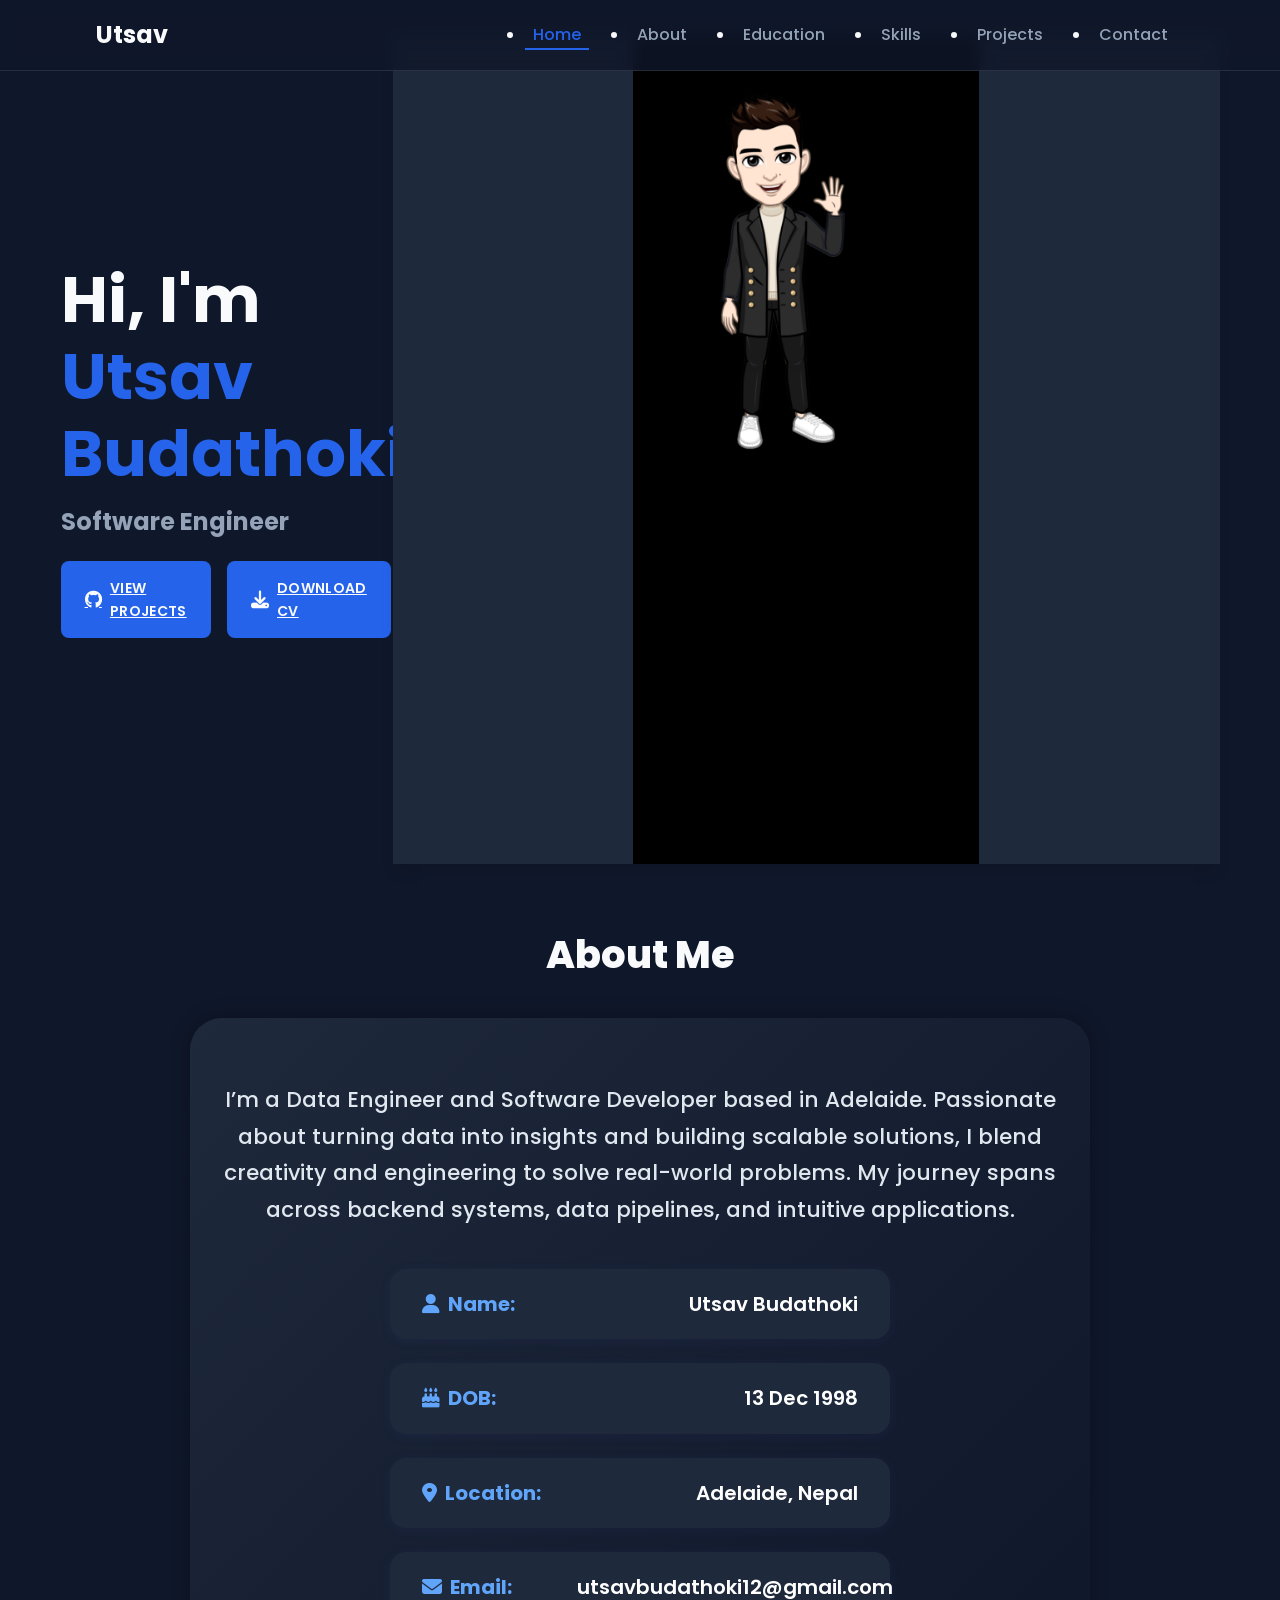
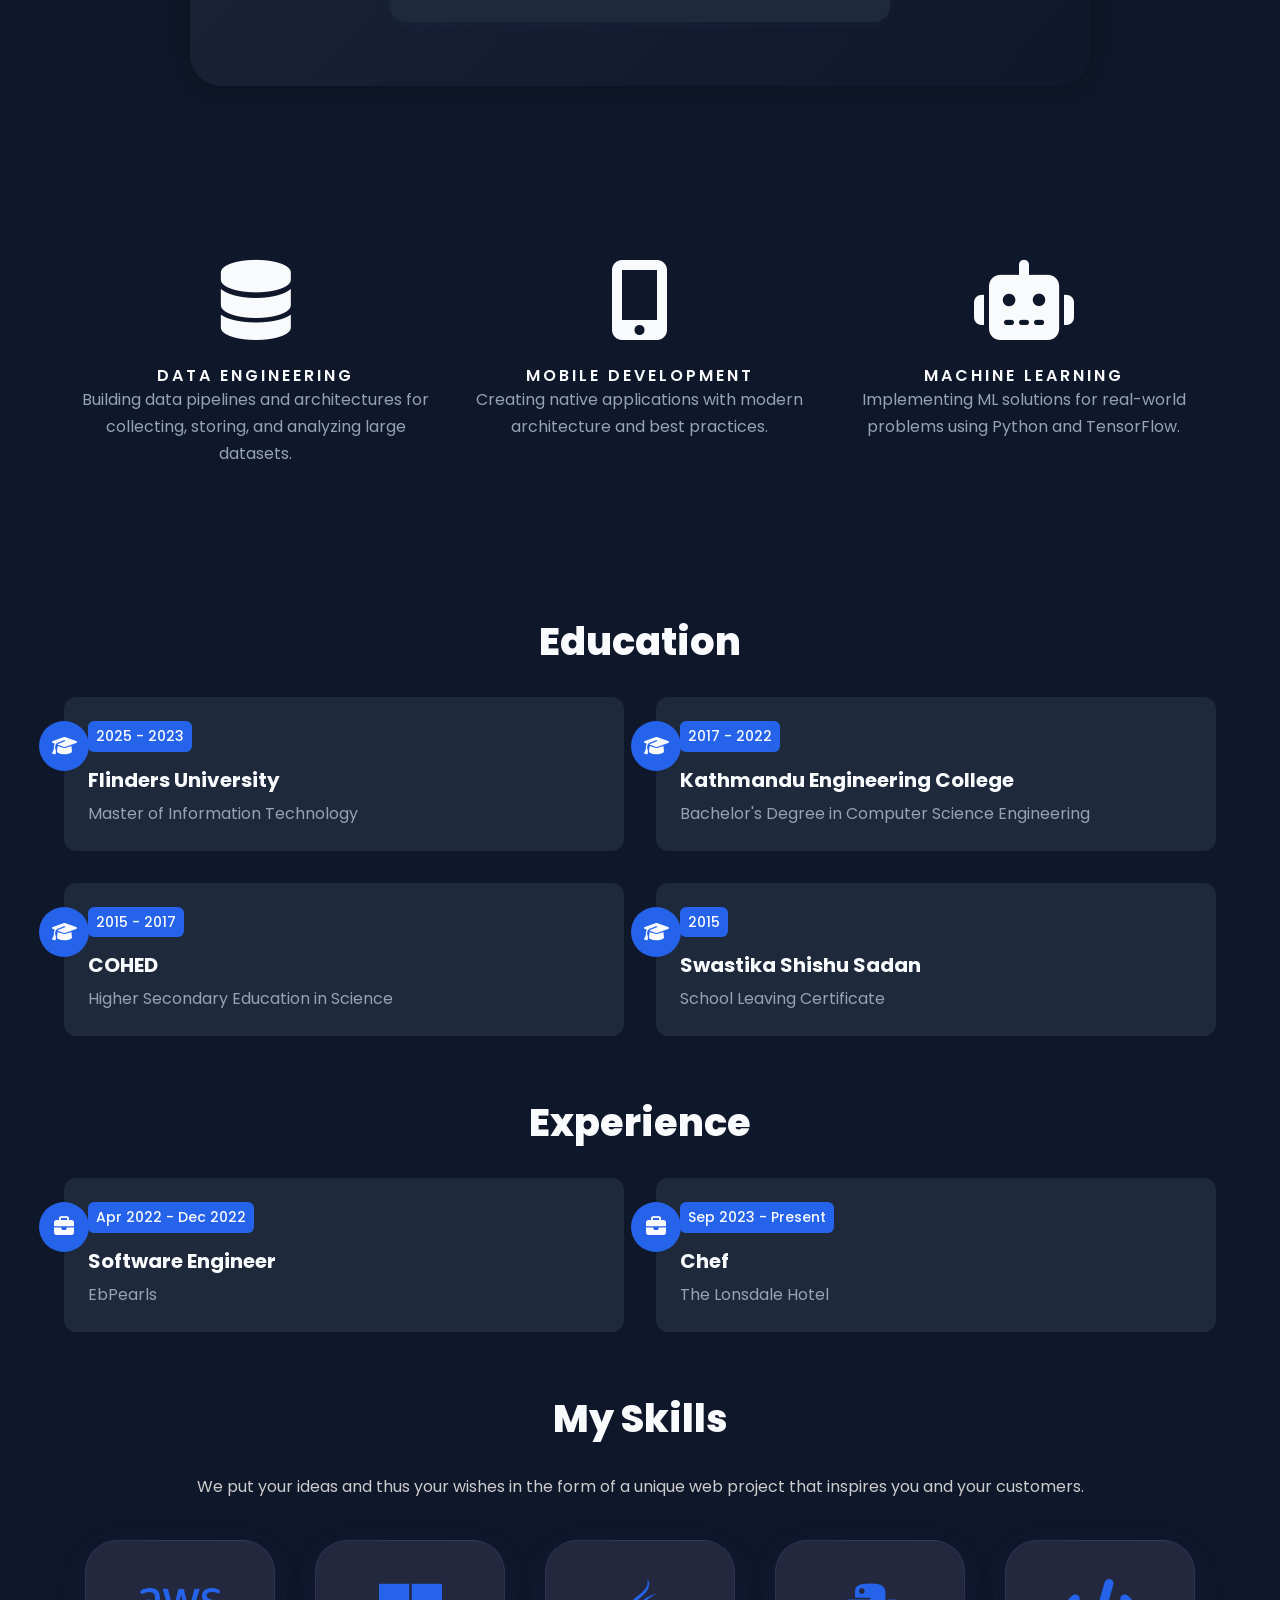
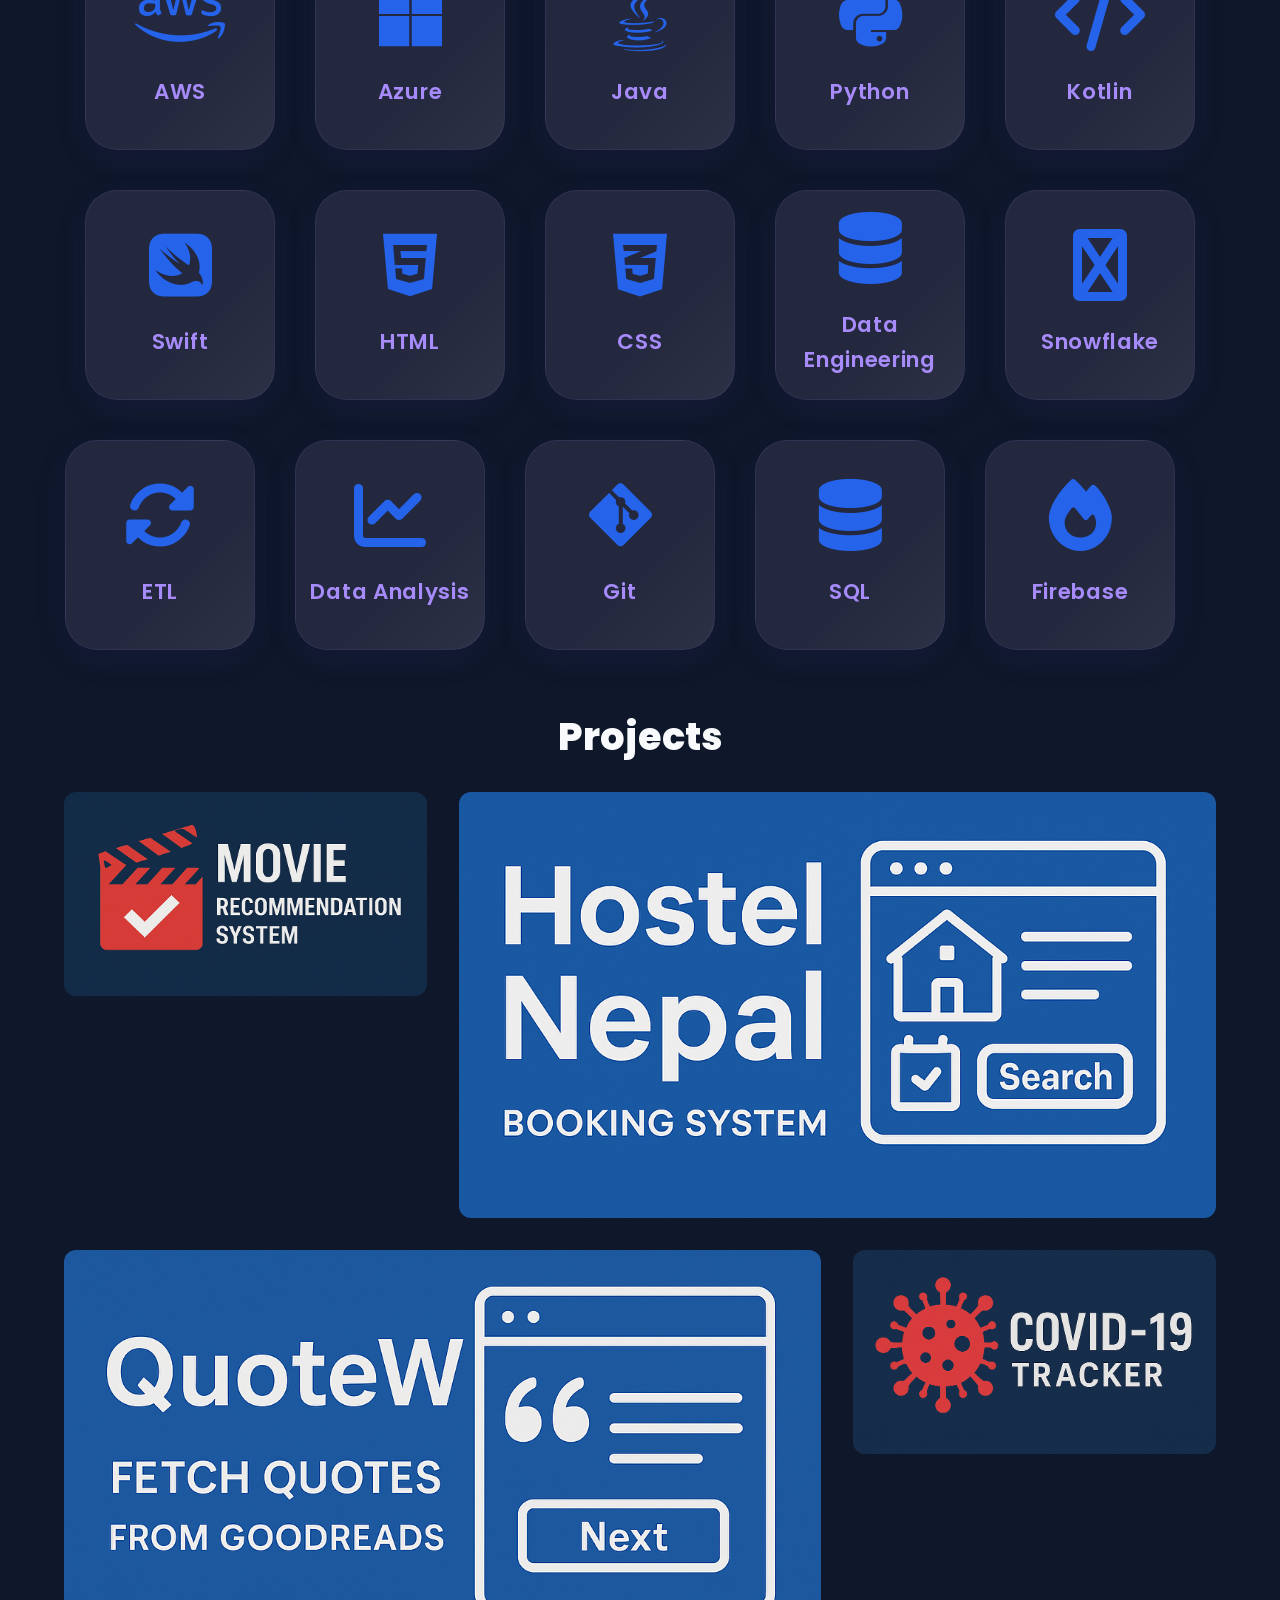
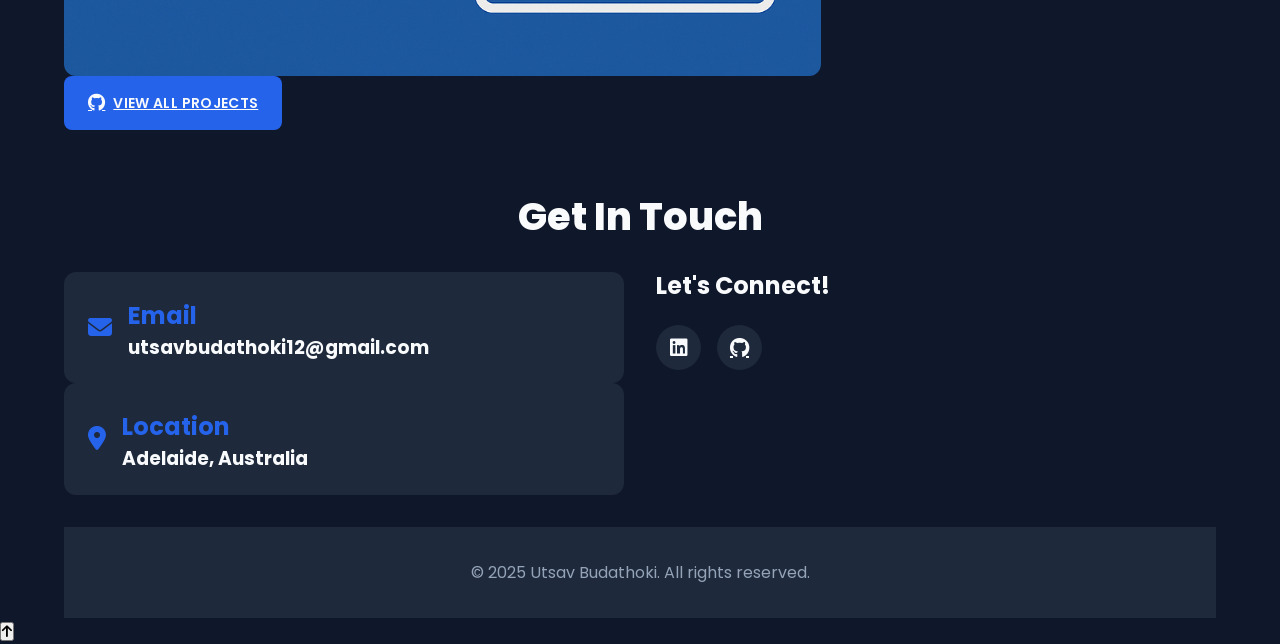
<file: index.html>
<!DOCTYPE html>
<html lang="en">

<head>
  <meta charset="utf-8">
  <meta http-equiv="X-UA-Compatible" content="IE=edge">
  <meta name="viewport" content="width=device-width, initial-scale=1">
  <meta name="description" content="Utsav Budathoki - Software Developer Portfolio">
  <meta name="theme-color" content="#0f172a">
  
  <title>Utsav Budathoki | Software Developer</title>
  
  <!-- Preload critical assets -->
  <link rel="preload" href="css/utility.css" as="style">
  <link rel="preload" href="css/style.css" as="style">
  <link rel="preload" href="assets/photo_dp.png" as="image">
  
  <!-- Stylesheets -->
  <link rel="stylesheet" href="css/utility.css">
  <link rel="stylesheet" href="css/style.css">
  
  <!-- Font Awesome -->
  <link rel="stylesheet" href="https://cdnjs.cloudflare.com/ajax/libs/font-awesome/6.5.1/css/all.min.css" 
        integrity="sha512-DTOQO9RWCH3ppGqcWaEA1BIZOC6xxalwEsw9c2QQeAIftl+Vegovlnee1c9QX4TctnWMn13TZye+giMm8e2LwA==" 
        crossorigin="anonymous" referrerpolicy="no-referrer">
  
  <!-- Google Fonts -->
  <link rel="preconnect" href="https://fonts.googleapis.com">
  <link rel="preconnect" href="https://fonts.gstatic.com" crossorigin>
  <link href="https://fonts.googleapis.com/css2?family=Inter:wght@400;500;600;700&family=Poppins:wght@400;500;600;700;800&display=swap" rel="stylesheet">
</head>

<body>
  <!-- Navbar -->
  <nav class="navbar">
    <div class="container">
      <div class="brand-and-toggler">
        <a href="#header" class="navbar-brand">Utsav</a>
        <button type="button" class="navbar-toggler" id="navbar-toggler" aria-label="Toggle navigation">
          <i class="fas fa-bars"></i>
        </button>
      </div>
      <div class="navbar-collapse">
        <ul class="navbar-nav">
          <li class="nav-item nav-active">
            <a href="#header" class="nav-link">Home</a>
          </li>
          <li class="nav-item">
            <a href="#about" class="nav-link">About</a>
          </li>
          <li class="nav-item">
            <a href="#resume" class="nav-link">Education</a>
          </li>
          <li class="nav-item">
            <a href="#skills" class="nav-link">Skills</a>
          </li>
          <li class="nav-item">
            <a href="#projects" class="nav-link">Projects</a>
          </li>
          <li class="nav-item">
            <a href="#contact" class="nav-link">Contact</a>
          </li>
        </ul>
      </div>
    </div>
  </nav>

  <!-- Home Section -->
  <section class="home container" id="header">
    <div class="row">
      <div class="row-left">
        <h1>Hi, I'm <span>Utsav Budathoki</span></h1>
        <h3 class="typewrite" data-period="2000" data-type='[ "Software Engineer", "Data Engineer", "Problem Solver" ]'></h3>
        <div class="home-pg-btn">
          <a href="https://github.com/Utsav78" target="_blank" rel="noopener noreferrer" class="btn">
            <i class="fab fa-github"></i>
            View Projects
          </a>
          <a href="cv.pdf" target="_blank" rel="noopener noreferrer" class="btn">
            <i class="fas fa-download"></i>
            Download CV
          </a>
        </div>
      </div>
      <div class="row-right">
        <div class="img-container">
          <img src="assets/photo_dp.png" alt="Utsav Budathoki" loading="eager">
        </div>
      </div>
    </div>
  </section>

  <!-- About Section -->
   <!--
<section class="about container" id="about">
    <div class="title" data-bg="about">
      <h2>About Me</h2>
    </div>
    <div class="row">
      <div class="about-content">
        <p class="text">I am a Data Engineer based in Adelaide, Australia, with hands-on experience in software and data projects. 
          I hold a Master of Information Technology degree from Flinders University, Adelaide, and a Bachelor's degree in Computer Science Engineering from Kathmandu Engineering College. 
          My program is accredited by the Australian Computer Society (ACS).
          </p>
        <ul>
          <li class="text">
            <span>Name:</span>
            <span>Utsav Budathoki</span>
          </li>
          <li class="text">
            <span>Date of Birth:</span>
            <span>13 December 1998</span>
          </li>
          <li class="text">
            <span>Location:</span>
            <span>Adelaide, Nepal</span>
          </li>
          <li class="text">
            <span>Email:</span>
            <span>utsavbudathoki12@gmail.com</span>
          </li>
        </ul>
      </div>
    </div>
  </section>
  -->

  <section class="about container" id="about">
    <div class="title" data-bg="about">
      <h2>About Me</h2>
    </div>
    <div class="row">
      <div class="about-content cool-about">
        <p class="text cool-about-text">
          I’m a Data Engineer and Software Developer based in Adelaide. Passionate about turning data into insights and building scalable solutions, I blend creativity and engineering to solve real-world problems. 
          My journey spans across backend systems, data pipelines, and intuitive applications.
        </p>
        <ul class="cool-about-ul">
          <li><span><i class="fas fa-user"></i> Name:</span><span>Utsav Budathoki</span></li>
          <li><span><i class="fas fa-birthday-cake"></i> DOB:</span><span>13 Dec 1998</span></li>
          <li><span><i class="fas fa-map-marker-alt"></i> Location:</span><span>Adelaide, Nepal</span></li>
          <li><span><i class="fas fa-envelope"></i> Email:</span><span>utsavbudathoki12@gmail.com</span></li>
        </ul>
      </div>
    </div>
  </section>
  
  

  <!-- Services Section -->
  <section class="services container">
    <div class="row">
      <div class="item">
        <span><i class="fas fa-database"></i></span>
        <h2>Data Engineering</h2>
        <p class="text">Building data pipelines and architectures for collecting, storing, and analyzing large datasets.</p>
      </div>
      <div class="item">
        <span><i class="fas fa-mobile-alt"></i></span>
        <h2>Mobile Development</h2>
        <p class="text">Creating native  applications with modern architecture and best practices.</p>
      </div>
      <div class="item">
        <span><i class="fas fa-robot"></i></span>
        <h2>Machine Learning</h2>
        <p class="text">Implementing ML solutions for real-world problems using Python and TensorFlow.</p>
      </div>
    </div>
  </section>

  <!-- Resume Section -->
  <section class="resume container" id="resume">
    <div class="title" data-bg="resume">
      <h2>Education</h2>
    </div>
    <div class="row">
      <div class="item">
        <div class="icon">
          <i class="fas fa-graduation-cap"></i>
        </div>
        <span>2025 - 2023</span>
        <h2>Flinders University</h2>
        <p class="text">Master of Information Technology</p>
      </div>
      <div class="item">
        <div class="icon">
          <i class="fas fa-graduation-cap"></i>
        </div>
        <span>2017 - 2022</span>
        <h2>Kathmandu Engineering College</h2>
        <p class="text">Bachelor's Degree in Computer Science Engineering</p>
      </div>
      <div class="item">
        <div class="icon">
          <i class="fas fa-graduation-cap"></i>
        </div>
        <span>2015 - 2017</span>
        <h2>COHED</h2>
        <p class="text">Higher Secondary Education in Science</p>
      </div>
      <div class="item">
        <div class="icon">
          <i class="fas fa-graduation-cap"></i>
        </div>
        <span>2015</span>
        <h2>Swastika Shishu Sadan</h2>
        <p class="text">School Leaving Certificate</p>
      </div>
    </div>
  </section>

  <!-- Experience Section -->
  <section class="resume container" id="resume">
    <div class="title" data-bg="experience">
      <h2>Experience</h2>
    </div>
    <div class="row">
      <div class="item">
        <div class="icon">
          <i class="fas fa-briefcase"></i>
        </div>
        <span> Apr 2022 - Dec 2022</span>
        <h2>Software Engineer</h2>
        <p class="text">EbPearls</p>
      </div>

      <div class="item">
        <div class="icon">
          <i class="fas fa-briefcase"></i>
        </div>
        <span> Sep 2023 - Present </span>
        <h2>Chef</h2>
        <p class="text">The Lonsdale Hotel</p>
      </div>
    </div>
  </section>

  <!-- Skills Section -->
  <section class="skills container" id="skills">
    <div class="title" data-bg="skills">
      <h2>My Skills</h2>
    </div>
    <p class="skills-description" style="text-align:center; color:#ccc; margin-bottom:2rem;">We put your ideas and thus your wishes in the form of a unique web project that inspires you and your customers.</p>
    <div class="skills-grid">
      <div class="skill-card">
        <i class="fab fa-aws"></i>
        <span>AWS</span>
      </div>
      <div class="skill-card">
        <i class="fab fa-microsoft"></i>
        <span>Azure</span>
      </div>
      <div class="skill-card">
        <i class="fab fa-java"></i>
        <span>Java</span>
      </div>
      <div class="skill-card">
        <i class="fab fa-python"></i>
        <span>Python</span>
      </div>
      <div class="skill-card">
        <i class="fas fa-code"></i>
        <span>Kotlin</span>
      </div>
      <div class="skill-card">
        <i class="fab fa-swift"></i>
        <span>Swift</span>
      </div>
      <div class="skill-card">
        <i class="fab fa-html5"></i>
        <span>HTML</span>
      </div>
      <div class="skill-card">
        <i class="fab fa-css3-alt"></i>
        <span>CSS</span>
      </div>
      <div class="skill-card">
        <i class="fas fa-database"></i>
        <span>Data Engineering</span>
      </div>
      
      <div class="skill-card">
        <i class="fab fa-snowflake"></i>
        <span>Snowflake</span>
      </div>
      
      <div class="skill-card">
        <i class="fas fa-sync-alt"></i>
        <span>ETL</span>
      </div>
      
      <div class="skill-card">
        <i class="fas fa-chart-line"></i>
        <span>Data Analysis</span>
      </div>
      
      <div class="skill-card">
        <i class="fab fa-git-alt"></i>
        <span>Git</span>
      </div>
      <div class="skill-card">
        <i class="fas fa-database"></i>
        <span>SQL</span>
      </div>
      <div class="skill-card">
        <i class="fas fa-fire"></i>
        <span>Firebase</span>
      </div>
    </div>
  </section>

  <!-- Projects Section -->
  <section class="projects container" id="projects">
    <div class="title" data-bg="projects">
    <h2>Projects</h2>
    </div>
    <div class="row">
      <div class="item">
        <img src="assets/movie_recommend.png" alt="HostelNepal Project" loading="lazy">
        <div class="item-overlay">
          <a href="https://github.com/Utsav78/MovieRecommederSystem" target="_blank" rel="noopener noreferrer">
            MovieRecommederSystem
          </a>
        </div>
      </div>
      <div class="item">
        <img src="assets/HostelNepal.png" alt="HostelNepal Project" loading="lazy">
        <div class="item-overlay">
          <a href="https://github.com/Utsav78/HostelNepal" target="_blank" rel="noopener noreferrer">
            HostelNepal
          </a>
        </div>
      </div>
      <div class="item">
        <img src="assets/QuoteW.png" alt="QuoteApp Project" loading="lazy">
        <div class="item-overlay">
          <a href="https://github.com/Utsav78/QuoteApp" target="_blank" rel="noopener noreferrer">
            QuoteApp
          </a>
        </div>
      </div>
      <div class="item">
        <img src="assets/covid_tracker.png" alt="Covid-19 Tracker Project" loading="lazy">
        <div class="item-overlay">
          <a href="https://github.com/Utsav78/Covid-19-Tracker" target="_blank" rel="noopener noreferrer">
            Covid-19 Tracker
          </a>
        </div>
      </div>
    </div>
    <div class="text-center">
      <a href="https://github.com/Utsav78" target="_blank" rel="noopener noreferrer" class="btn">
        <i class="fab fa-github"></i>
        View All Projects
      </a>
    </div>
  </section>

  <!-- Contact Section -->
  <section class="contact container" id="contact">
    <div class="title" data-bg="contact">
      <h2>Get In Touch</h2>
    </div>
    <div class="row">
      <div class="col-left">
        <div class="contact-info">
          <span><i class="fas fa-envelope"></i></span>
          <h3>
            <span class="text">Email</span><br>
            utsavbudathoki12@gmail.com
          </h3>
        </div>
        <div class="contact-info">
          <span><i class="fas fa-map-marker-alt"></i></span>
          <h3>
            <span class="text">Location</span><br>
            Adelaide, Australia
          </h3>
        </div>
      </div>
      <div class="col-right">
        <h2>Let's Connect!</h2>
        <div class="contact-social-links">
        
          <a href="https://www.linkedin.com/in/utsav-budathoki/" target="_blank" rel="noopener noreferrer" aria-label="LinkedIn">
            <i class="fab fa-linkedin"></i>
          </a>
          <a href="https://github.com/Utsav78" target="_blank" rel="noopener noreferrer" aria-label="GitHub">
            <i class="fab fa-github"></i>
          </a>
        </div>
      </div>
    </div>
  </section>

  <!-- Footer -->
  <footer class="footer container">
    <div class="footer-text">
      <p class="text">© 2025 Utsav Budathoki. All rights reserved.</p>
    </div>
  </footer>

  <!-- Scripts -->
  <script src="js/script.js"></script>
</body>

</html>
</file>
<file: css/utility.css>
/* Modern CSS Reset and Variables */
:root {
    /* Modern Color Palette */
    --primary: #2563eb;
    --primary-dark: #1d4ed8;
    --secondary: #10b981;
    --accent: #8b5cf6;
    --background: #0f172a;
    --surface: #1e293b;
    --text: #f8fafc;
    --text-secondary: #94a3b8;
    
    /* Typography */
    --font-primary: 'Poppins', system-ui, -apple-system, sans-serif;
    --font-secondary: 'Inter', system-ui, -apple-system, sans-serif;
    
    /* Spacing */
    --spacing-xs: 0.25rem;
    --spacing-sm: 0.5rem;
    --spacing-md: 1rem;
    --spacing-lg: 1.5rem;
    --spacing-xl: 2rem;
    
    /* Transitions */
    --transition-fast: 150ms cubic-bezier(0.4, 0, 0.2, 1);
    --transition-normal: 300ms cubic-bezier(0.4, 0, 0.2, 1);
    --transition-slow: 500ms cubic-bezier(0.4, 0, 0.2, 1);
    
    /* Shadows */
    --shadow-sm: 0 1px 2px 0 rgb(0 0 0 / 0.05);
    --shadow-md: 0 4px 6px -1px rgb(0 0 0 / 0.1);
    --shadow-lg: 0 10px 15px -3px rgb(0 0 0 / 0.1);
    
    /* Border Radius */
    --radius-sm: 0.375rem;
    --radius-md: 0.5rem;
    --radius-lg: 0.75rem;
    --radius-full: 9999px;
}

/* Modern CSS Reset */
*, *::before, *::after {
    box-sizing: border-box;
    margin: 0;
    padding: 0;
}

html {
    font-size: 16px;
    scroll-behavior: smooth;
}

body {
    font-family: var(--font-primary);
    line-height: 1.6;
    color: var(--text);
    background-color: var(--background);
    overflow-x: hidden;
    -webkit-font-smoothing: antialiased;
    -moz-osx-font-smoothing: grayscale;
}

/* Modern Button Styles */
.btn {
    display: inline-flex;
    align-items: center;
    justify-content: center;
    padding: var(--spacing-md) var(--spacing-lg);
    font-size: 0.875rem;
    font-weight: 600;
    text-transform: uppercase;
    letter-spacing: 0.025em;
    color: var(--text);
    background-color: var(--primary);
    border: none;
    border-radius: var(--radius-md);
    cursor: pointer;
    transition: all var(--transition-normal);
    gap: var(--spacing-sm);
}

.btn:hover {
    background-color: var(--primary-dark);
    transform: translateY(-1px);
    box-shadow: var(--shadow-md);
}

.btn:active {
    transform: translateY(0);
}

.btn i {
    font-size: 1.125rem;
}

/* Modern Typography */
.text {
    font-size: 1rem;
    color: var(--text-secondary);
    line-height: 1.7;
}

h1, h2, h3, h4, h5, h6 {
    font-family: var(--font-primary);
    font-weight: 700;
    line-height: 1.2;
    color: var(--text);
}

/* Modern Container */
.container {
    width: min(90%, 1200px);
    margin-inline: auto;
    padding-inline: var(--spacing-md);
}

/* Modern Title Component */
.title {
    position: relative;
    margin-bottom: var(--spacing-xl);
    text-align: center;
}

.title h2 {
    position: relative;
    font-size: clamp(1.5rem, 3vw, 2.5rem);
    color: var(--text);
    font-weight: 800;
    z-index: 2;
    display: inline-block;
    background: none;
}

/* Modern Grid System */
.grid {
    display: grid;
    gap: var(--spacing-lg);
}

/* Modern Flexbox Utilities */
.flex {
    display: flex;
}

.flex-col {
    flex-direction: column;
}

.items-center {
    align-items: center;
}

.justify-center {
    justify-content: center;
}

.justify-between {
    justify-content: space-between;
}

.gap-sm {
    gap: var(--spacing-sm);
}

.gap-md {
    gap: var(--spacing-md);
}

.gap-lg {
    gap: var(--spacing-lg);
}

/* Modern Media Queries */
@media (min-width: 640px) {
    .container {
        padding-inline: var(--spacing-lg);
    }
}

@media (min-width: 1024px) {
    .container {
        padding-inline: var(--spacing-xl);
    }
}

/* Modern Animation Stopper */
.resize-animation-stopper * {
    animation: none !important;
    transition: none !important;
}

/* Modern Accessibility */
.visually-hidden {
    position: absolute;
    width: 1px;
    height: 1px;
    padding: 0;
    margin: -1px;
    overflow: hidden;
    clip: rect(0, 0, 0, 0);
    white-space: nowrap;
    border: 0;
}

/* Modern Focus Styles */
:focus-visible {
    outline: 2px solid var(--primary);
    outline-offset: 2px;
}

/* Modern Selection Styles */
::selection {
    background-color: var(--primary);
    color: var(--text);
}
</file>
<file: css/style.css>
/* #### navbar #### */
.navbar{
    position: fixed;
    z-index: 999;
    top: 0;
    left: 0;
    width: 100%;
    background-color: rgba(15, 23, 42, 0.8);
    backdrop-filter: blur(8px);
    border-bottom: 1px solid rgba(255, 255, 255, 0.1);
}
.brand-and-toggler{
    display: flex;
    justify-content: space-between;
    align-items: center;
    padding: var(--spacing-md) 0;
}
.navbar-brand{
    font-size: 1.5rem;
    font-weight: 700;
    color: var(--text);
    text-decoration: none;
    transition: color var(--transition-normal);
}
.navbar-brand:hover{
    color: var(--primary);
}
.navbar-toggler{
    display: none;
    background: none;
    border: none;
    color: var(--text);
    font-size: 1.5rem;
    cursor: pointer;
    padding: var(--spacing-xs);
}
.navbar-collapse{
    display: flex;
    align-items: center;
}
.navbar-nav{
    display: flex;
    gap: var(--spacing-lg);
    margin-left: auto;
}
.nav-item{
    position: relative;
}
.nav-item::after{
    content: '';
    position: absolute;
    bottom: -2px;
    left: 0;
    width: 0;
    height: 2px;
    background-color: var(--primary);
    transition: width var(--transition-normal);
}
.nav-item:hover::after,
.nav-active::after{
    width: 100%;
}
.nav-link{
    color: var(--text-secondary);
    text-decoration: none;
    font-weight: 500;
    padding: var(--spacing-xs) var(--spacing-sm);
    transition: color var(--transition-normal);
}
.nav-link:hover,
.nav-active .nav-link{
    color: var(--primary);
}

/*** show nav class ***/
.showNav{
    height: 385px;
}

/* #### HOME PAGE #### */
.home{
    min-height: 100vh;
    display: flex;
    align-items: center;
    justify-content: center;
    padding: var(--spacing-xl) 0;
}
.home .row{
    display: flex;
    flex-direction: row;
    align-items: center;
    justify-content: center;
    width: 100%;
    max-width: 1200px;
    gap: var(--spacing-xl);
}
.home .row-left{
    flex: 1 1 0;
    display: flex;
    flex-direction: column;
    justify-content: center;
    align-items: flex-start;
    text-align: left;
    min-width: 300px;
}
.home .row-left h1{
    font-size: clamp(2rem, 5vw, 4rem);
    margin-bottom: var(--spacing-md);
}
.home .row-left h1 span{
    color: var(--primary);
    display: inline;
}
.home .row-left h3{
    font-size: clamp(1.25rem, 2vw, 1.5rem);
    color: var(--text-secondary);
    margin-bottom: var(--spacing-lg);
}
.home-pg-btn{
    display: flex;
    gap: var(--spacing-md);
    justify-content: flex-start;
}
.home .row-right{
    flex: 1 1 0;
    display: flex;
    justify-content: center;
    align-items: center;
}
.home .img-container{
    position: relative;
    width: min(350px, 100%);
    aspect-ratio: 1;
    border-radius: var(--radius-full);
    overflow: hidden;
    box-shadow: var(--shadow-lg);
    background: var(--surface);
    display: flex;
    align-items: center;
    justify-content: center;
}
.home .img-container img{
    width: 100%;
    height: 100%;
    object-fit: contain;
    transition: transform var(--transition-normal);
    background: transparent;
}
.home .img-container:hover img{
    transform: scale(1.05);
}

/* #### ABOUT PAGE #### */
.about{
    padding: var(--spacing-xl) 0;
}
.about .title {
    text-align: center;
    margin-bottom: 2.5rem;
}
.about-content {
    display: flex;
    flex-direction: column;
    align-items: center;
    justify-content: center;
    background: linear-gradient(135deg, #23283e 60%, #2d3146 100%);
    border-radius: 2rem;
    box-shadow: 0 8px 32px 0 rgba(80, 80, 200, 0.10), 0 1.5px 8px 0 rgba(0,0,0,0.10);
    padding: 3rem 2rem;
    max-width: 700px;
    margin: 2rem auto;
}
.about-content .text {
    text-align: center;
    font-size: 1.35rem;
    color: #e0e7ef;
    font-weight: 500;
    margin-bottom: 2.5rem;
    line-height: 1.7;
}
.about-content ul {
    list-style: none;
    padding: 0;
    margin: 0;
    width: 100%;
    display: flex;
    flex-direction: column;
    gap: 1.5rem;
    align-items: center;
}
.about-content li {
    display: flex;
    flex-direction: row;
    justify-content: center;
    align-items: center;
    gap: 1.2rem;
    font-size: 1.25rem;
    background: rgba(30, 34, 54, 0.85);
    border-radius: 1rem;
    padding: 1.1rem 2.2rem;
    font-weight: 600;
    color: #a78bfa;
    box-shadow: 0 2px 12px 0 rgba(80, 80, 200, 0.08);
}
.about-content li span:first-child {
    color: #a78bfa;
    font-size: 1.25rem;
    font-weight: 700;
    min-width: 120px;
    text-align: right;
}
.about-content li span:last-child {
    color: #fff;
    font-size: 1.25rem;
    font-weight: 600;
    margin-left: 1rem;
    text-align: left;
}
@media (max-width: 700px) {
    .about-content {
        padding: 2rem 0.5rem;
    }
    .about-content li {
        flex-direction: column;
        gap: 0.5rem;
        padding: 0.8rem 1rem;
        font-size: 1.05rem;
    }
    .about-content li span:first-child,
    .about-content li span:last-child {
        font-size: 1.05rem;
        min-width: unset;
        margin-left: 0;
        text-align: center;
    }
}
.about .row-right h3{
    color: var(--green);
    font-size: 1.5rem;
}
.about .row-right h3 span{
    color: #fff;
    font-weight: 400;
}

/* #### RESUME PAGE #### */
.resume{
    padding: var(--spacing-xl) 0;
}
.resume .row{
    display: grid;
    gap: var(--spacing-xl);
    position: relative;
}
.resume .item{
    position: relative;
    padding: var(--spacing-lg);
    background-color: var(--surface);
    border-radius: var(--radius-lg);
    transition: transform var(--transition-normal);
}
.resume .item:hover{
    transform: translateY(-4px);
}
.resume .item > span{
    display: inline-block;
    padding: var(--spacing-xs) var(--spacing-sm);
    background-color: var(--primary);
    color: var(--text);
    border-radius: var(--radius-sm);
    font-size: 0.875rem;
    font-weight: 500;
    margin-bottom: var(--spacing-md);
}
.resume .item h2{
    font-size: 1.25rem;
    margin-bottom: var(--spacing-sm);
}
.resume .item h2 span{
    color: var(--text-secondary);
    font-size: 1rem;
}
.resume .item .text{
    font-size: 1rem;
    padding-bottom: 0;
}
.resume .icon{
    position: absolute;
    top: var(--spacing-lg);
    left: -25px;
    width: 50px;
    height: 50px;
    background-color: var(--primary);
    border-radius: var(--radius-full);
    display: grid;
    place-items: center;
    color: var(--text);
    font-size: 1.25rem;
}

/* #### SERVICES PAGE #### */
.services{
    padding: 5rem 0 2.5rem 0;
}
.services > .text{
    width: 70%;
    margin: 1.5rem auto;
    text-align: center;
}
.services .item{
    text-align: center;
    padding: 1.5rem 0 4rem 0;
    background: var(--nero);
    margin: 1.5rem 0;
    cursor: pointer;
    transition: var(--transition);
}
.services .item span{
    font-size: 5rem;
    color: var(--green);
}
.services .item h2{
    text-transform: uppercase;
    font-size: 1rem;
    font-weight: 600;
    letter-spacing: 3px;
    position: relative;
}
.services .item h2::after{
    content: "";
    position: absolute;
    bottom: 0;
    background: var(--green);
    width: 50px;
    height: 0.5px;
    left: 50%;
    transform: translateX(-50%);
}
.services .item:hover{
    background: var(--green);
}
.services .item:hover span{
    color: #fff;
}
.services .item:hover h2{
    color: var(--black);
}
.services .item:hover h2::after{
    background: var(--black);
}
.services .btn{
    margin: 2.5rem auto 1rem auto;
    display: block;
}


/* #### SKILLS PAGE #### */
.skills{
    padding: var(--spacing-xl) 0;
}
.skills .row, .skills .item, .skills .item-text, .progress, .progress-bar, .progress-bar.w-80, .progress-bar.w-75, .progress-bar.w-50 {
  display: none !important;
  height: 0 !important;
  width: 0 !important;
  margin: 0 !important;
  padding: 0 !important;
  border: none !important;
  background: none !important;
}

.skills-grid::after {
  content: "";
  display: table;
  clear: both;
}

.skills-grid {
  display: flex;
  flex-wrap: wrap;
  gap: 2.5rem;
  justify-content: center;
  align-items: stretch;
  margin-top: 2.5rem;
}
.skill-card {
  background: linear-gradient(135deg, #23283e 60%, #2d3146 100%);
  border-radius: 2rem;
  box-shadow: 0 8px 32px 0 rgba(80, 80, 200, 0.10), 0 1.5px 8px 0 rgba(0,0,0,0.10);
  display: flex;
  flex-direction: column;
  align-items: center;
  justify-content: center;
  width: 190px;
  height: 210px;
  transition: transform 0.22s cubic-bezier(.4,2,.6,1), box-shadow 0.22s, background 0.22s;
  cursor: pointer;
  border: 1.5px solid rgba(167,139,250,0.10);
  position: relative;
}
.skill-card i {
  font-size: 4.5rem;
  margin-bottom: 1.5rem;
  color: var(--primary, #a78bfa);
  transition: color 0.2s;
}
.skill-card span {
  color: #a78bfa;
  font-size: 1.35rem;
  font-weight: 600;
  letter-spacing: 0.7px;
  text-align: center;
}
.skill-card:hover {
  transform: translateY(-12px) scale(1.07);
  box-shadow: 0 12px 40px 0 rgba(167,139,250,0.18), 0 2px 12px 0 rgba(0,0,0,0.13);
  background: linear-gradient(135deg, #282c44 60%, #3a3f5c 100%);
  border: 1.5px solid #a78bfa;
}
.skill-card:hover i {
  color: #fff;
}

/* #### PROJECTS PAGE #### */
.projects{
    padding: var(--spacing-xl) 0;
}
.projects .row{
    display: grid;
    grid-template-columns: repeat(auto-fit, minmax(300px, 1fr));
    gap: var(--spacing-lg);
}
.projects .item{
    position: relative;
    border-radius: var(--radius-lg);
    overflow: hidden;
    aspect-ratio: 16/9;
}
.projects .item img{
    width: 100%;
    height: 100%;
    object-fit: cover;
    transition: transform var(--transition-normal);
}
.projects .item-overlay{
    position: absolute;
    inset: 0;
    background: linear-gradient(to top, rgba(0, 0, 0, 0.8), transparent);
    display: grid;
    place-items: center;
    opacity: 0;
    transition: opacity var(--transition-normal);
}
.projects .item:hover img{
    transform: scale(1.1);
}
.projects .item:hover .item-overlay{
    opacity: 1;
}
.projects .item-overlay a{
    color: var(--text);
    text-decoration: none;
    font-size: 1.25rem;
    font-weight: 600;
    padding: var(--spacing-sm) var(--spacing-lg);
    background-color: var(--primary);
    border-radius: var(--radius-md);
    transition: transform var(--transition-normal);
}
.projects .item-overlay a:hover{
    transform: translateY(-4px);
}

/* #### BLOG PAGE #### */
.blog{
    padding: 5rem 0 2.5rem 0;
}
.blog > .text{
    width: 70%;
    margin: 1.5rem auto;
    text-align: center;
}
.blog .item{
    margin: 1rem 0;
    background: var(--nero);
    border-radius: 5px;;
    overflow: hidden;
}
.blog .item .item-img{
    border-bottom: 8px solid var(--green);
    overflow: hidden;
}
.blog .item .item-img img{
    transition: var(--transition);
}
.blog .item .item-img:hover img{
    transform: scale(1.2);
}
.blog .item .item-content{
    padding: 1.5rem;
}
.blog .item .item-content span{
    color: var(--green);
    text-transform: uppercase;
}
.blog .item .item-content span .fas{
    font-size: 0.85rem;
}
.blog .item .item-content h2{
    font-family: var(--poppins);
    font-weight: 400;
    font-size: 1.4rem;
}
.blog .pagination{
    margin: 3rem 0 0.5rem 0;
    display: flex;
    align-items: center;
    justify-content: center;
}
.blog .page-link{
    background: var(--nero);
    display: block;
    width: 50px;
    height: 50px;
    margin: 0 0.6rem;
    display: flex;
    justify-content: center;
    align-items: center;
    border-radius: 50%;
    font-weight: 700;
    transition: var(--transition);
}

.blog .page-link:nth-child(2){
    background: var(--green);
}
.blog .page-link:hover{
    background: var(--green);
}

/* #### CONTACT PAGE #### */
.contact{
    padding: var(--spacing-xl) 0;
}
.contact .row{
    display: grid;
    gap: var(--spacing-xl);
}
.contact-info{
    display: flex;
    align-items: center;
    gap: var(--spacing-md);
    padding: var(--spacing-lg);
    background-color: var(--surface);
    border-radius: var(--radius-lg);
    transition: transform var(--transition-normal);
}
.contact-info:hover{
    transform: translateX(var(--spacing-sm));
}
.contact-info span{
    font-size: 1.5rem;
    color: var(--primary);
}
.contact-social-links{
    display: flex;
    gap: var(--spacing-md);
    margin-top: var(--spacing-lg);
}
.contact-social-links a{
    width: 45px;
    height: 45px;
    display: grid;
    place-items: center;
    background-color: var(--surface);
    color: var(--text);
    border-radius: var(--radius-full);
    font-size: 1.25rem;
    transition: all var(--transition-normal);
}
.contact-social-links a:hover{
    background-color: var(--primary);
    transform: translateY(-4px);
}
.contact-form input, .contact-form textarea{
    width: 100%;
    margin: 1rem 0;
    background: var(--nero);
    border: 2px solid transparent;
    font-size: 1rem;
    padding: 0.8rem 1rem;
    border-radius: 25px;
    outline: 0;
    caret-color: #fff;
}
.contact-form input:focus, .contact-form textarea:focus{
    border-color: var(--green);
}
.contact-form input::placeholder,
.contact-form textarea::placeholder{
    text-transform: uppercase;
}




/* #### footer #### */
.footer{
    padding: var(--spacing-xl) 0;
    background-color: var(--surface);
    text-align: center;
}
.footer-title{
    text-transform: capitalize;
    font-size: 1.3rem;
    font-family: var(--poppins);
    font-weight: 700;
}
.footer .col{
    text-align: center;
    padding: 1rem 0;
}
.footer .col:first-child .text{
    width: 80%;
    margin: 0 auto;
}
.social-links{
    display: flex;
    justify-content: center;
}
.social-links a{
    background: var(--nero);
    width: 50px;
    height: 50px;
    font-size: 1.5rem;
    display: flex;
    justify-content: center;
    align-items: center;
    border-radius: 50%;
    margin: 1.5rem 0.5rem;
    transition: var(--transition);
}
.social-links a:hover{
    background: var(--green);
}
.footer-links a{
    display: block;
    text-transform: capitalize;
    padding: 0.2rem 0;
    transition: var(--transition);
}
.footer-links a .fas{
    display: none;
}
.footer-links a:hover{
    color: #fff;
}
.footer .col:last-child div{
    padding: 0.2rem 0;
}
.footer .col:last-child .fas{
    padding-right: 0.5rem;
}
.footer-text .text{
    text-align: center;
}






/* #### Media Queries #### */
@media screen and (min-width: 500px){
    /* home page */
    .home .row-left h1{
        font-size: 4rem;
    }
    .home .row-left h2{
        font-size: 1.4rem;
    }
    .home-pg-btn button{
        padding: 1rem 1.5rem;
    }
    .home .img-container{
        width: 320px;
        height: 320px;
    }
    .home .img-border{
        width: 325px;
        height: 325px;
    }
}

@media screen and (min-width: 768px){
    /* footer */
    .footer .row{
        display: grid;
        grid-template-columns: repeat(2, 1fr);
    }
    /* about page */
    .about .row-left{
        width: 400px;
        height: 400px;
        margin: 1rem auto;
        overflow: hidden;
        border-radius: 50%;
        position: relative;
    }
    /* resume page */
    .resume .row{
        display: grid;
        grid-template-columns: repeat(2, 1fr);
    }
    /* services page */
    .services .row{
        display: flex;
        flex-wrap: wrap;
    }
    .services .item{
        flex: 0 0 calc(50% - 2rem);
        margin: 1rem;
    }
    /* skills page */
    .skills .row{
        display: grid;
        grid-template-columns: repeat(2, 1fr);
        grid-gap: 2rem;
    }
    /* projects page */
    .projects .row{
        display: grid;
        grid-template-columns: repeat(3, 1fr);
        grid-gap: 2rem;
    }
    .projects .row .item{
        margin: 0;
    }
    .projects .row .item:nth-child(2){
        grid-column: 2/4;
    }
    .projects .row .item:nth-child(3){
        grid-column: 1/3;
    }
    .projects .row .item:nth-child(6){
        grid-column: 2/4;
    }

    /* blog page */
    .blog .row{
        display: grid;
        grid-template-columns: repeat(2, 1fr);
        grid-gap: 2rem;
    }
    /* contact page */
    .contact-form .form-group{
        display: grid;
        grid-template-columns: repeat(3, 1fr);
        grid-gap: 1rem;
    }
    .contact .row > div{
        margin: 0;
    }
}

@media screen and (min-width: 992px){
    /* navbar section */
    .navbar-toggler{
        display: none;
    }
    .navbar .container{
        display: flex;
        flex-wrap: wrap;
        justify-content: space-between;
        align-items: center;
    }
    .navbar-nav{
        display: flex;
        justify-content: flex-end;
    }
    .navbar-collapse{
        height: 100%;
        flex: 1 0 auto;
    }
    .brand-and-toggler{
        flex: 0 0 100px;
    }
    .nav-item{
        margin: 0 0.5rem;
    }
    .nav-link{
        font-size: 1rem;
    }

    /* home page */
    .home .row{
        display: grid;
        grid-template-columns: repeat(2, 1fr);
        grid-gap: 2rem;
    }
    .home .row > div{
        height: calc(100vh - 73px);
        border: none;
        margin: 0;
        align-items: flex-start;
    }
    .home .row-left{
        text-align: left;
    }
    .home .img-container{
        width: 100%;
        height: 100%;
        border-radius: unset;
    }
    .home .img-border{
        height: 90%;
        width: 100%;
        transition: var(--transition);
        border-radius: unset;
        background: transparent;
    }
    .home .img-border:hover{
        transform: translateY(-14px);
    }

    /* about page */
    .about .row{
        display: grid;
        grid-template-columns: repeat(2, 1fr);
        align-items: center;
        grid-gap: 2rem;
    }
    /* services page */
    .services .item{
        flex: 0 0 calc(33.33% - 2rem);
    }
    /* contact page */
    .contact .row{
        display: grid;
        grid-template-columns: repeat(2, 1fr);
        grid-gap: 2rem;
    }
}

@media screen and (min-width: 1200px){
    /* footer */
    .footer .row{
        grid-template-columns: repeat(4, 1fr);
    }
    .footer .row .col{
        text-align: left;
    }
    .footer .col:first-child .text{
        margin: 0;
    }
    .social-links{
        justify-content: flex-start;
    }
    .footer-links a .fas{
        display: inline-block;
    }

    /* blog page */
    .blog .row{
        grid-template-columns: repeat(3, 1fr);
    }
}

@media (max-width: 768px) {
    .navbar-toggler {
        display: block;
    }

    .navbar-collapse {
        position: fixed;
        top: 70px;
        left: 0;
        width: 100%;
        background-color: var(--surface);
        padding: var(--spacing-md);
        transform: translateY(-100%);
        opacity: 0;
        visibility: hidden;
        transition: all var(--transition-normal);
    }

    .showNav {
        transform: translateY(0);
        opacity: 1;
        visibility: visible;
    }

    .navbar-nav {
        flex-direction: column;
        gap: var(--spacing-md);
    }

    .home .row {
        text-align: center;
    }

    .home-pg-btn {
        justify-content: center;
    }

    .about-content li {
        grid-template-columns: 1fr;
    }

    .resume .icon {
        display: none;
    }
}

@media (min-width: 992px) {
    .home .row {
        grid-template-columns: 1fr 1fr;
    }

    .about .row {
        grid-template-columns: 1fr 1fr;
        gap: var(--spacing-xl);
    }
}

@media (max-width: 900px) {
    .home .row {
        flex-direction: column;
        align-items: center;
        gap: var(--spacing-lg);
    }
    .home .row-left, .home .row-right {
        align-items: center;
        text-align: center;
        justify-content: center;
    }
    .home-pg-btn {
        justify-content: center;
    }
    .skills-grid {
        gap: 1.2rem;
    }
    .skill-card {
        width: 140px;
        height: 150px;
    }
    .skill-card i {
        font-size: 2.7rem;
        margin-bottom: 1rem;
    }
    .skill-card span {
        font-size: 1rem;
    }
}

@media (max-width: 600px) {
    .skills-grid {
        gap: 0.5rem;
    }
    .skill-card {
        width: 100px;
        height: 110px;
        border-radius: 1.1rem;
    }
    .skill-card i {
        font-size: 1.5rem;
        margin-bottom: 0.5rem;
    }
    .skill-card span {
        font-size: 0.85rem;
    }
}

/* #### EXPERIENCE PAGE #### */
.experience {
    padding: var(--spacing-xl) 0;
}
.experience .row {
    display: grid;
    gap: var(--spacing-xl);
    position: relative;
}
.experience .item {
    position: relative;
    padding: var(--spacing-xl) var(--spacing-lg);
    background-color: var(--surface);
    border-radius: var(--radius-lg);
    box-shadow: 0 4px 24px 0 rgba(0,0,0,0.08);
    transition: transform var(--transition-normal);
    display: flex;
    flex-direction: column;
    align-items: flex-start;
    min-width: 280px;
    max-width: 420px;
    margin: 0 auto;
}
.experience .item:hover {
    transform: translateY(-4px);
}
.experience .icon {
    position: absolute;
    top: var(--spacing-lg);
    left: -25px;
    width: 50px;
    height: 50px;
    background-color: var(--primary);
    border-radius: var(--radius-full);
    display: grid;
    place-items: center;
    color: var(--text);
    font-size: 1.25rem;
}
.experience .job-title {
    font-size: 1.1rem;
    font-weight: 700;
    color: var(--primary);
    margin-bottom: 0.5rem;
    margin-top: 0.5rem;
    letter-spacing: 0.5px;
}
.experience .item h2 {
    font-size: 1.3rem;
    font-weight: 600;
    margin-bottom: 0.2rem;
    color: var(--text);
}
.experience .employment-date {
    display: block;
    font-size: 1rem;
    color: var(--text-secondary);
    margin-bottom: 0.5rem;
    margin-top: 0.2rem;
    font-weight: 500;
    letter-spacing: 0.2px;
}

.cool-about {
    max-width: 900px;
    margin: 0 auto;
    text-align: center;
    background: linear-gradient(135deg, #1e293b, #0f172a);
    padding: 4rem 2rem;
    border-radius: 2rem;
    box-shadow: 0 0 20px rgba(0, 0, 0, 0.3);
  }
  
  .cool-about-text {
    font-size: 1.8rem;
    color: #e2e8f0;
    line-height: 1.9;
    font-weight: 400;
    margin-bottom: 3rem;
  }
  
  .cool-about-ul {
    list-style: none;
    padding: 0;
    margin: 0 auto;
    display: flex;
    flex-direction: column;
    gap: 1.5rem;
    align-items: center;
  }
  
  .cool-about-ul li {
    width: 100%;
    max-width: 500px;
    padding: 1.2rem 2rem;
    border-radius: 1rem;
    background-color: #1e293b;
    display: flex;
    justify-content: space-between;
    align-items: center;
    font-size: 1.4rem;
    font-weight: 600;
    color: #f1f5f9;
  }
  
  .cool-about-ul li span:first-child {
    color: #60a5fa;
    font-weight: 700;
    display: flex;
    align-items: center;
    gap: 0.5rem;
  }
  .about .row {
    display: flex;
    justify-content: center;
    align-items: center;
    flex-direction: column;
  }
</file>
